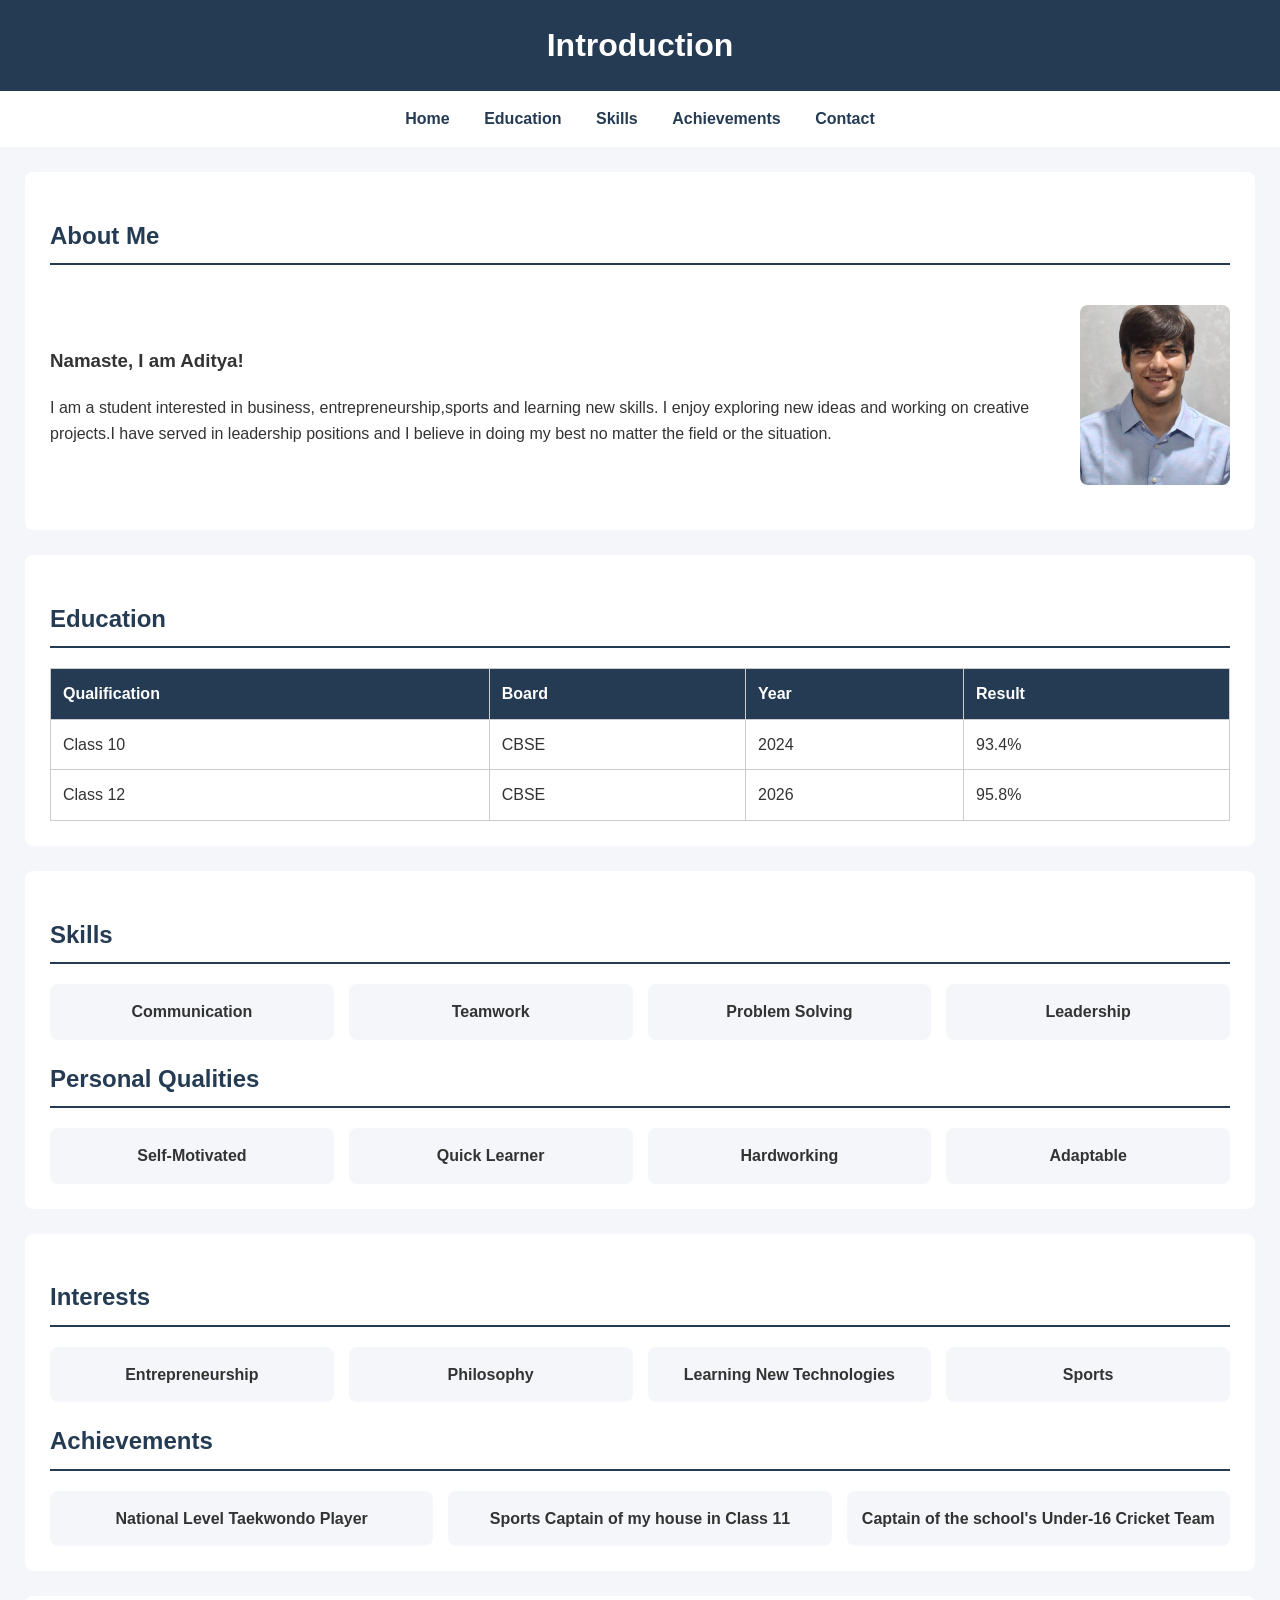
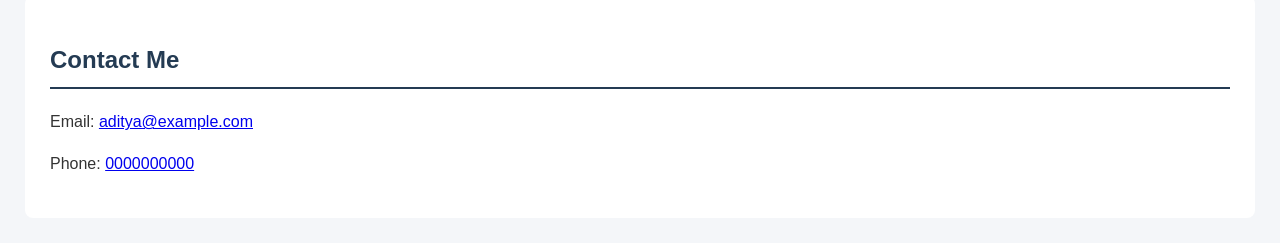
<file: index.html>
<!DOCTYPE html>
<html lang="en">
<head>
    <meta charset="UTF-8">
    <meta name="viewport" content="width=device-width, initial-scale=1.0">
    <title>My Resume</title>
    <link rel="stylesheet" href="style.css">
</head>
<body>

    <h1>Introduction</h1>
    <nav>
       <a href="#about">Home</a>
    <a href="#education">Education</a>
    <a href="#skills">Skills</a>
    <a href="#achievements">Achievements</a>
    <a href="#contact">Contact</a>
</nav>
    
<section>
    <h2>About Me</h2>
    <div class="intro-container">

    <div class="intro-text">

    <h3>Namaste, I am Aditya!</h3>

    <p>
        I am a student interested in business,
        entrepreneurship,sports and learning new skills.
        I enjoy exploring new ideas and working
        on creative projects.I have served in leadership 
        positions and I believe in doing my best no 
        matter the field or the situation.
    </p>
         </div>

    <div class="intro-image">
        <img src="Aditya.jpeg" alt="My photograph">
    </div>

</div>
</section>
    <section id="education">
    <h2>Education</h2>

    <table border="1">
        <tr>
            <th>Qualification</th>
            <th>Board</th>
            <th>Year</th>
            <th>Result</th>
        </tr>

        <tr>
            <td>Class 10</td>
            <td>CBSE</td>
            <td>2024</td>
            <td>93.4%</td>
        </tr>

        <tr>
            <td>Class 12</td>
            <td>CBSE</td>
            <td>2026</td>
            <td>95.8%</td>
        </tr>
    </table>
</section>
    <section id="skills">
    <h2>Skills</h2>

     <div class="card-container">

        <div class="card">Communication</div>

        <div class="card">Teamwork</div>

        <div class="card">Problem Solving</div>

        <div class="card">Leadership</div>

    </div>

    <h2>Personal Qualities</h2>

       <div class="card-container">
        <div class="card">Self-Motivated</div>
        <div class="card">Quick Learner</div>
        <div class="card">Hardworking</div>
        <div class="card">Adaptable</div>
    </div>
</section>
    <section id="achievements">

    <h2>Interests</h2>

    <div class="card-container">
    <div class="card">Entrepreneurship</div>
    <div class="card">Philosophy</div>
    <div class="card">Learning New Technologies</div>
    <div class="card">Sports</div>
</div>

    <h2>Achievements</h2>

      <div class="card-container">
        <div class="card">National Level Taekwondo Player</div>
        <div class="card">Sports Captain of my house in Class 11</div>
        <div class="card">Captain of the school's Under-16 Cricket Team</div>
    </div>

</section>
    <section id="contact">
    <h2>Contact Me</h2>

    <p>Email:
        <a href="mailto:aditya@example.com">
            aditya@example.com
        </a>
    </p>

    <p>Phone:
        <a href="tel:0000000000">
            0000000000
        </a>
    </p>
</section>
</body>
</html>
</file>
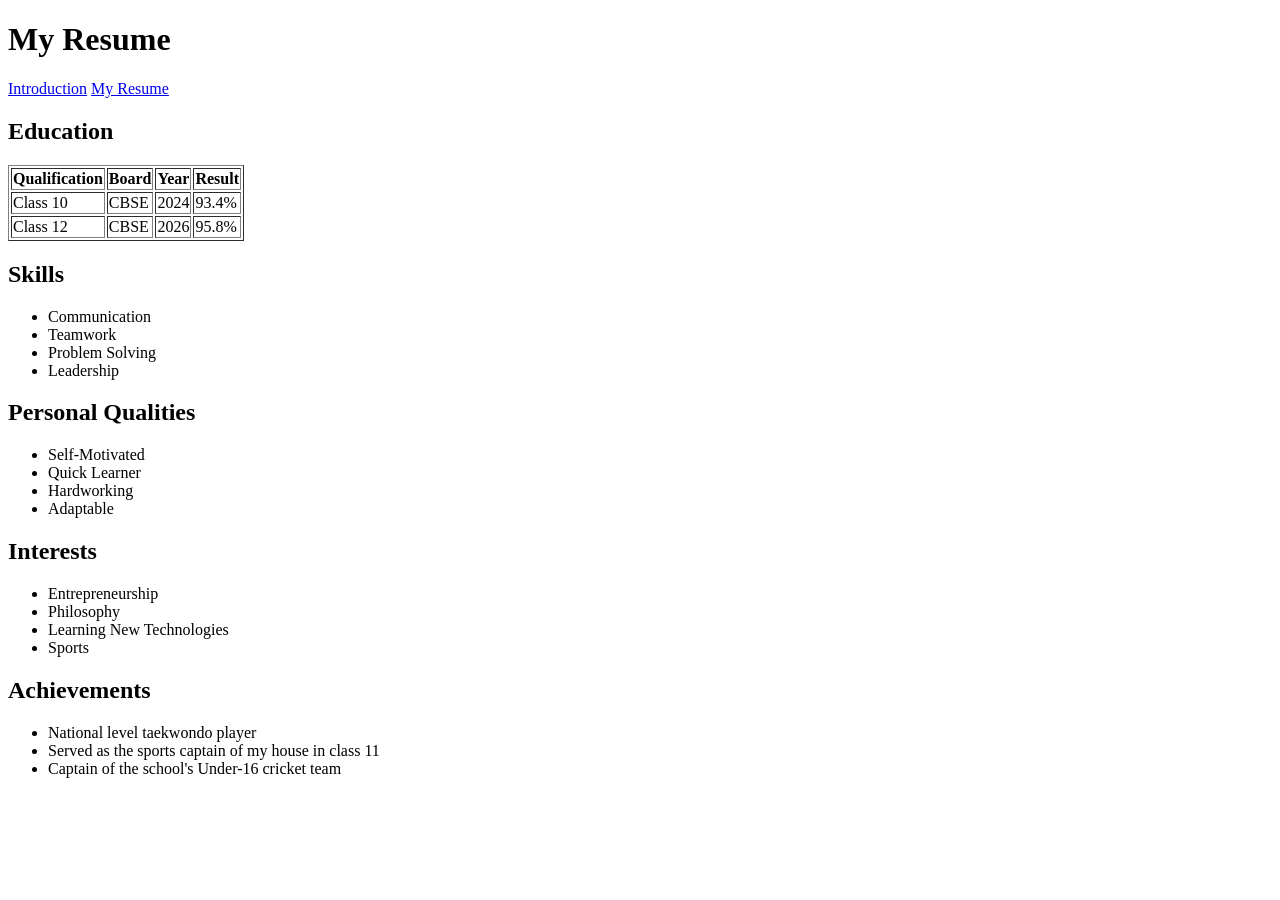
<file: resume.html>
<!DOCTYPE html>
<html>
<head>
    <title>My Resume</title>
</head>

<body>

    <h1>My Resume</h1>
 <nav>
    <a href="index.html">Introduction</a>
    <a href="resume.html">My Resume</a>
</nav>

    <h2>Education</h2>
    <table border="1">

    <tr>
        <th>Qualification</th>
        <th>Board</th>
        <th>Year</th>
        <th>Result</th>
    </tr>

    <tr>
        <td>Class 10</td>
        <td>CBSE</td>
        <td>2024</td>
        <td>93.4%</td>
    </tr>

    <tr>
        <td>Class 12</td>
        <td>CBSE</td>
        <td>2026</td>
        <td>95.8%</td>
    </tr>
    </table>
<h2>Skills</h2>

 <ul>
    <li>Communication</li>
    <li>Teamwork</li>
    <li>Problem Solving</li>
    <li>Leadership</li>
</ul>

<h2>Personal Qualities</h2>
<ul>
    <li>Self-Motivated</li>
    <li>Quick Learner</li>
    <li>Hardworking</li>
    <li>Adaptable</li>
</ul>  

 <h2>Interests</h2>

<ul>
    <li>Entrepreneurship</li>
    <li>Philosophy</li>
    <li>Learning New Technologies</li>
    <li>Sports</li>
</ul>

<h2>Achievements</h2>
 <ul>
  <li>National level taekwondo player</li>
  <li>Served as the sports captain of my house in class 11</li>
  <li>Captain of the school's Under-16 cricket team</li>
 </ul>
 
 </ul>
</file>
<file: style.css>
.intro-container {
    display: flex;
    align-items: center;
    justify-content: space-between;
    gap: 40px;
    padding: 20px 0;
}

.intro-text {
    flex: 1;
    text-align: left;
        padding: 0;
    margin: 0;
}

.intro-text p {
    margin-left: 0;
    padding-left: 0;
}

.intro-image {
    flex-shrink: 0;
}

.intro-image img {
    width: 150px;
    height: 180px;
    object-fit: cover;
    border-radius: 8px;
    display: block;
}

body {
    font-family: Arial, sans-serif;
    background-color: #f4f6f9;
    color: #333333;
    margin: 0;
    line-height: 1.6;
}
h1 {
    background-color: #243b53;
    color: white;
    text-align: center;
    padding: 20px;
    margin: 0;
    font-size: 32px;
}
nav {
    background-color: #ffffff;
    text-align: center;
    padding: 15px;
    position: sticky;
    top: 0;
}

nav a {
    color: #243b53;
    text-decoration: none;
    margin: 0 15px;
    font-weight: bold;
}
section {
    background-color: white;
    margin: 25px;
    padding: 25px;
    border-radius: 8px;
}

h2 {
    color: #243b53;
    border-bottom: 2px solid #243b53;
    padding-bottom: 8px;
}
table {
    width: 100%;
    border-collapse: collapse;
    margin-top: 15px;
}

th, td {
    border: 1px solid #cccccc;
    padding: 12px;
    text-align: left;
}

th {
    background-color: #243b53;
    color: white;
}
.card-container {
    display: flex;
    flex-wrap: wrap;
    gap: 15px;
    margin-top: 15px;
}

.card {
    background-color: #f4f6f9;
    padding: 15px;
    border-radius: 8px;
    flex: 1;
    text-align: center;
    font-weight: bold;
}
#achievements ul {
    line-height: 2;
    padding-left: 25px;
}
/* Mobile responsive design */

@media (max-width: 600px) {

    .intro-container {
        flex-direction: column;
        text-align: center;
    }

    nav a {
        display: inline-block;
        margin: 5px;
    }

    section {
        margin: 12px;
        padding: 15px;
    }
}
.card:hover {
    background-color: #e1eaf2;
    transform: translateY(-3px);
}
</file>
